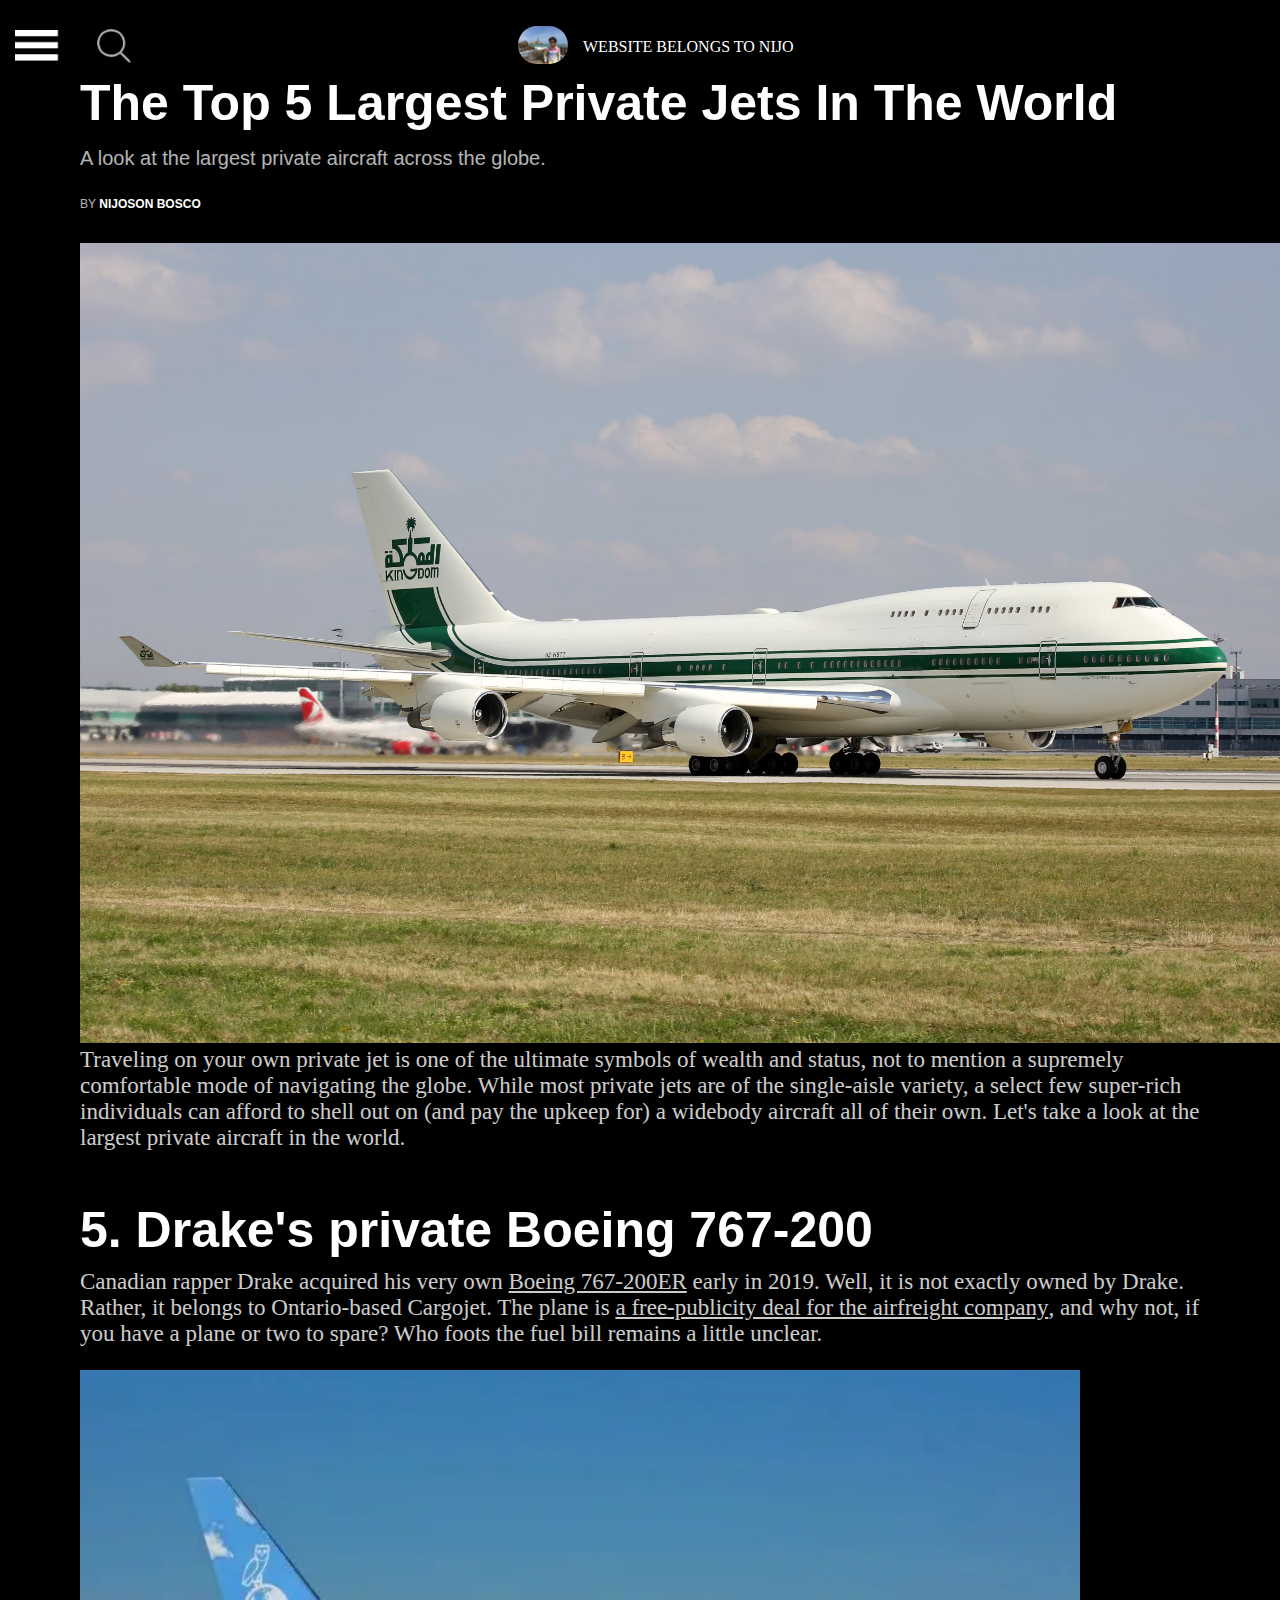
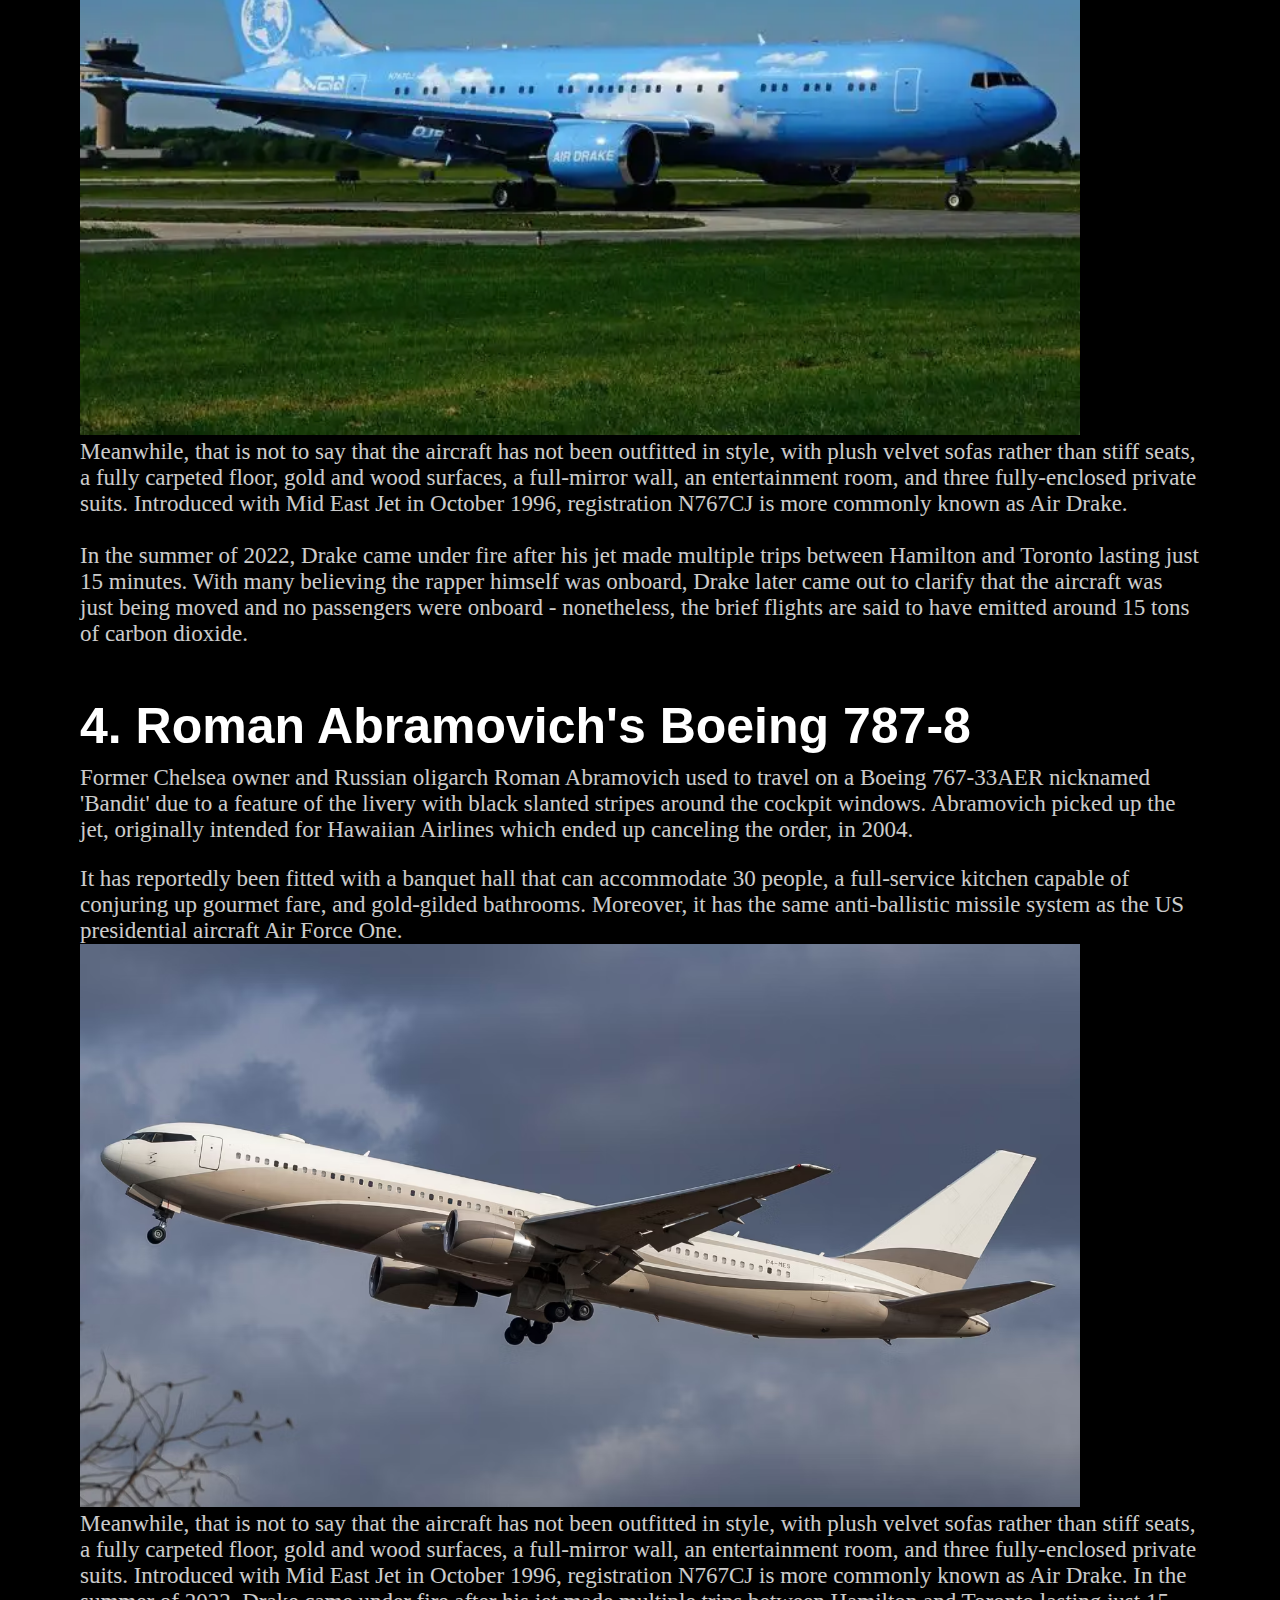
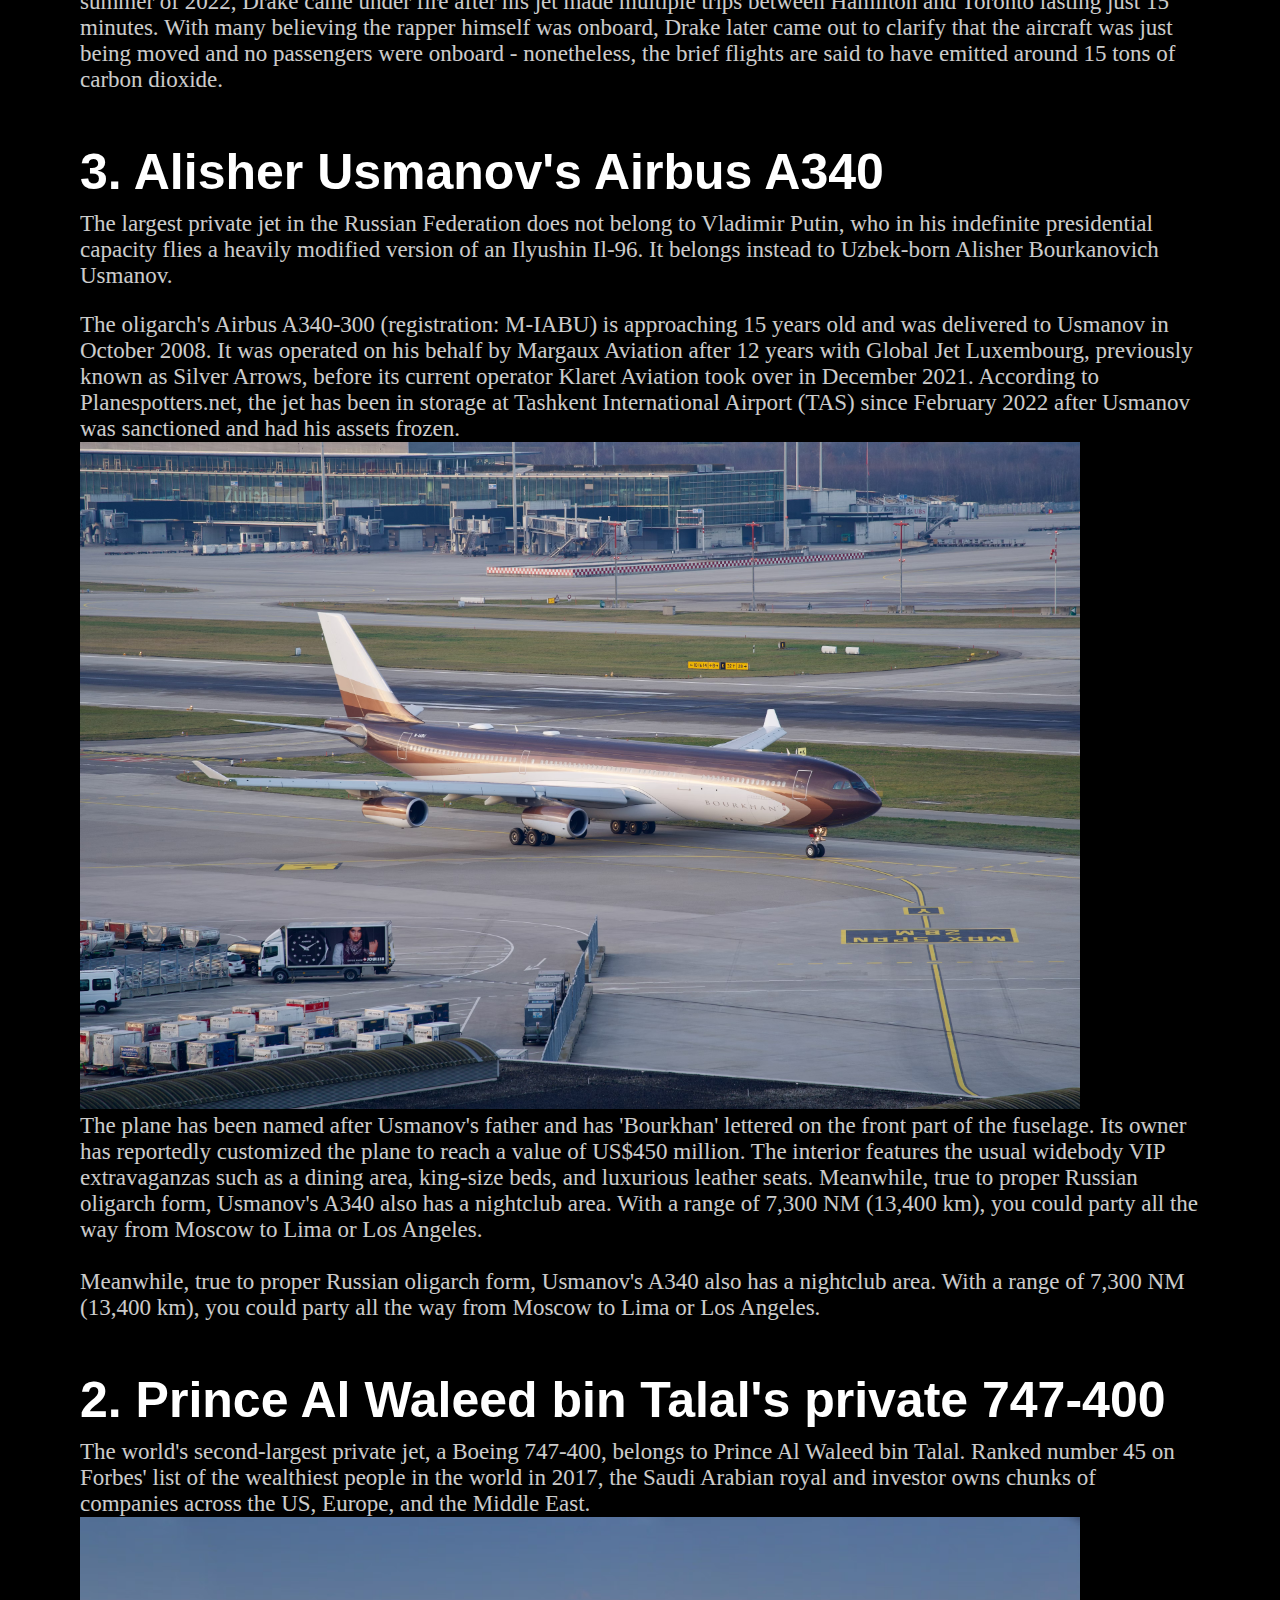
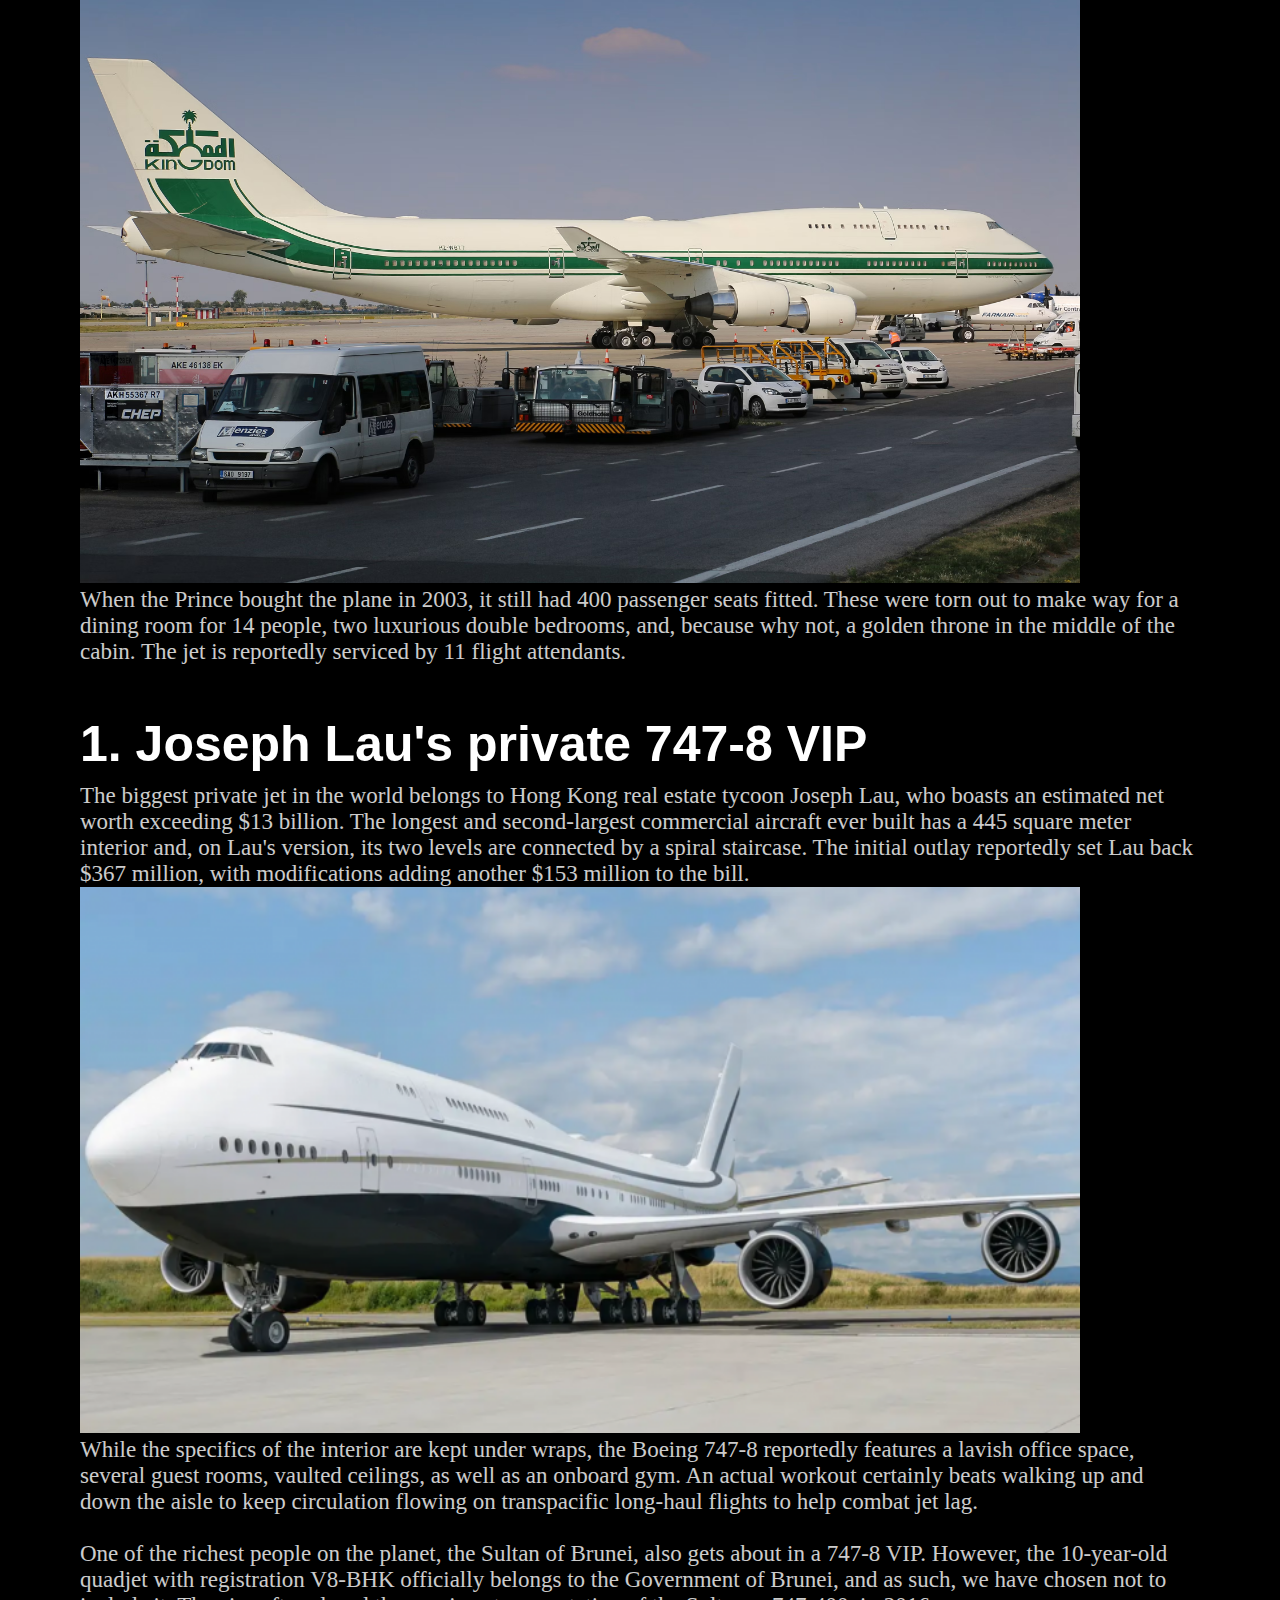
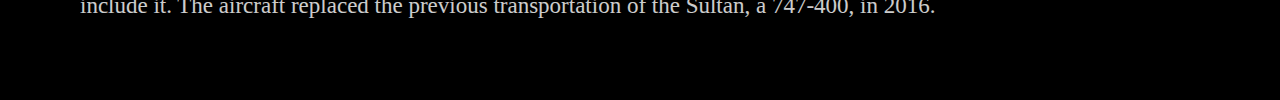
<file: index.html>
<!DOCTYPE html>
<html>
    <head>
        <title>Top 5 Private Jets (By Nijoson)</title>
        <link rel="stylesheet" href="CSS/header.css">
        <link rel="stylesheet" href="CSS/page.css">
      
    </head>

    <body class="page">

        <div class="header">
            <div>
                <img src="images/sidebar.png"  class="sidebar">
            </div>
            <div>
                <img src="images/searchbutton.png"  class="search">
            </div>
            <div>
                <img src="images/Nijoson.JPG" class="nijo">
            </div>
            <div class="nijotoptxt">
                WEBSITE BELONGS TO NIJO
            </div>
        </div>



        <div>
            <div class="paraof1">
                <div class="headingofblog">
                    The Top 5 Largest Private Jets In The World
                </div>
                <div class="headingdesc">
                    A look at the largest private aircraft across the globe.
                </div>
                
                <div class="fullnameofpub">
                    <p class="byof"> BY </p> <strong> NIJOSON BOSCO</strong>
                </div>
            </div>
            <img src="images/Jet 1.avif" alt="jet1" id="thumb5th"> 
            <div class="desc">
                Traveling on your own private jet is one of the ultimate symbols of wealth and status, not to mention a supremely comfortable mode of navigating the globe. While most private jets are of the single-aisle variety, a select few super-rich individuals can afford to shell out on (and pay the upkeep for) a widebody aircraft all of their own. Let's take a look at the largest private aircraft in the world.
            </div>
        </div>    
            
        <div class="jettitles">
            <p> 5. Drake's private Boeing 767-200</p>
        </div>
        <div class="descofall">
            <p> Canadian rapper Drake acquired his very own <a class="web1" href="http://simpleflying.com/tag/boeing-767/" target="_blank">Boeing 767-200ER</a> early in 2019. Well, it is not exactly owned by Drake. Rather, it belongs to Ontario-based Cargojet. The plane is <a class="web1" href="https://simpleflying.com/air-drake-free/" target="_blank">a free-publicity deal for the airfreight company</a>, and why not, if you have a plane or two to spare? Who foots the fuel bill remains a little unclear.</p>
        </div>

        <img src="images/5.webp" alt="drake5th" id="fifthimg" class="imgs">
        <div class="descofall">
            Meanwhile, that is not to say that the aircraft has not been outfitted in style, with plush velvet sofas rather than stiff seats, a fully carpeted floor, gold and wood surfaces, a full-mirror wall, an entertainment room, and three fully-enclosed private suits. Introduced with Mid East Jet in October 1996, registration N767CJ is more commonly known as Air Drake.
            <br>
            <br>
            In the summer of 2022, Drake came under fire after his jet made multiple trips between Hamilton and Toronto lasting just 15 minutes. With many believing the rapper himself was onboard, Drake later came out to clarify that the aircraft was just being moved and no passengers were onboard - nonetheless, the brief flights are said to have emitted around 15 tons of carbon dioxide.

        </div>

        <div class="jettitles">
            <p> 4. Roman Abramovich's Boeing 787-8</p>
        </div>
        <div class="descofall">
            <p> Former Chelsea owner and Russian oligarch Roman Abramovich used to travel on a Boeing 767-33AER nicknamed 'Bandit' due to a feature of the livery with black slanted stripes around the cockpit windows. Abramovich picked up the jet, originally intended for Hawaiian Airlines which ended up canceling the order, in 2004.</p>
            It has reportedly been fitted with a banquet hall that can accommodate 30 people, a full-service kitchen capable of conjuring up gourmet fare, and gold-gilded bathrooms. Moreover, it has the same anti-ballistic missile system as the US presidential aircraft Air Force One.
        </div>

        <img src="images/4.avif" alt="fourth" id="fourthimg" class="imgs">
        <div class="descofall">
            Meanwhile, that is not to say that the aircraft has not been outfitted in style, with plush velvet sofas rather than stiff seats, a fully carpeted floor, gold and wood surfaces, a full-mirror wall, an entertainment room, and three fully-enclosed private suits. Introduced with Mid East Jet in October 1996, registration N767CJ is more commonly known as Air Drake.
         
            In the summer of 2022, Drake came under fire after his jet made multiple trips between Hamilton and Toronto lasting just 15 minutes. With many believing the rapper himself was onboard, Drake later came out to clarify that the aircraft was just being moved and no passengers were onboard - nonetheless, the brief flights are said to have emitted around 15 tons of carbon dioxide.

        </div>

        <div class="jettitles">
            <p> 3. Alisher Usmanov's Airbus A340</p>
        </div>
        <div class="descofall">
            <p>The largest private jet in the Russian Federation does not belong to Vladimir Putin, who in his indefinite presidential capacity flies a heavily modified version of an Ilyushin Il-96. It belongs instead to Uzbek-born Alisher Bourkanovich Usmanov.</p>
            The oligarch's Airbus A340-300 (registration: M-IABU) is approaching 15 years old and was delivered to Usmanov in October 2008. It was operated on his behalf by Margaux Aviation after 12 years with Global Jet Luxembourg, previously known as Silver Arrows, before its current operator Klaret Aviation took over in December 2021. According to Planespotters.net, the jet has been in storage at Tashkent International Airport (TAS) since February 2022 after Usmanov was sanctioned and had his assets frozen.
        </div>

        <img src="images/3.avif" alt="third" class="imgs">
        <div class="descofall">
           The plane has been named after Usmanov's father and has 'Bourkhan' lettered on the front part of the fuselage. Its owner has reportedly customized the plane to reach a value of US$450 million. The interior features the usual widebody VIP extravaganzas such as a dining area, king-size beds, and luxurious leather seats.           Meanwhile, true to proper Russian oligarch form, Usmanov's A340 also has a nightclub area. With a range of 7,300 NM (13,400 km), you could party all the way from Moscow to Lima or Los Angeles.
           <br>
           <br>
           Meanwhile, true to proper Russian oligarch form, Usmanov's A340 also has a nightclub area. With a range of 7,300 NM (13,400 km), you could party all the way from Moscow to Lima or Los Angeles.
        </div>

        <div class="jettitles">
            <p> 2. Prince Al Waleed bin Talal&apos;s private 747-400</p>
        </div>
        <div class="descofall">
            The world's second-largest private jet, a Boeing 747-400, belongs to Prince Al Waleed bin Talal. Ranked number 45 on Forbes' list of the wealthiest people in the world in 2017, the Saudi Arabian royal and investor owns chunks of companies across the US, Europe, and the Middle East.
        </div>

        <img src="images/2.avif" alt="second" class="imgs">
        <div class="descofall">
            When the Prince bought the plane in 2003, it still had 400 passenger seats fitted. These were torn out to make way for a dining room for 14 people, two luxurious double bedrooms, and, because why not, a golden throne in the middle of the cabin. The jet is reportedly serviced by 11 flight attendants.
        </div>

        <div class="jettitles">
            <p>1. Joseph Lau's private 747-8 VIP</p>
        </div>
        <div class="descofall">
            The biggest private jet in the world belongs to Hong Kong real estate tycoon Joseph Lau, who boasts an estimated net worth exceeding $13 billion. The longest and second-largest commercial aircraft ever built has a 445 square meter interior and, on Lau's version, its two levels are connected by a spiral staircase. The initial outlay reportedly set Lau back $367 million, with modifications adding another $153 million to the bill.     
        </div>

        <img src="images/1.png" alt="first" class="imgs">
        <div class="descofall">
            While the specifics of the interior are kept under wraps, the Boeing 747-8 reportedly features a lavish office space, several guest rooms, vaulted ceilings, as well as an onboard gym. An actual workout certainly beats walking up and down the aisle to keep circulation flowing on transpacific long-haul flights to help combat jet lag.
            <br>
            <br>
            One of the richest people on the planet, the Sultan of Brunei, also gets about in a 747-8 VIP. However, the 10-year-old quadjet with registration V8-BHK officially belongs to the Government of Brunei, and as such, we have chosen not to include it. The aircraft replaced the previous transportation of the Sultan, a 747-400, in 2016.
        </div>













    </body>
</html>
</file>
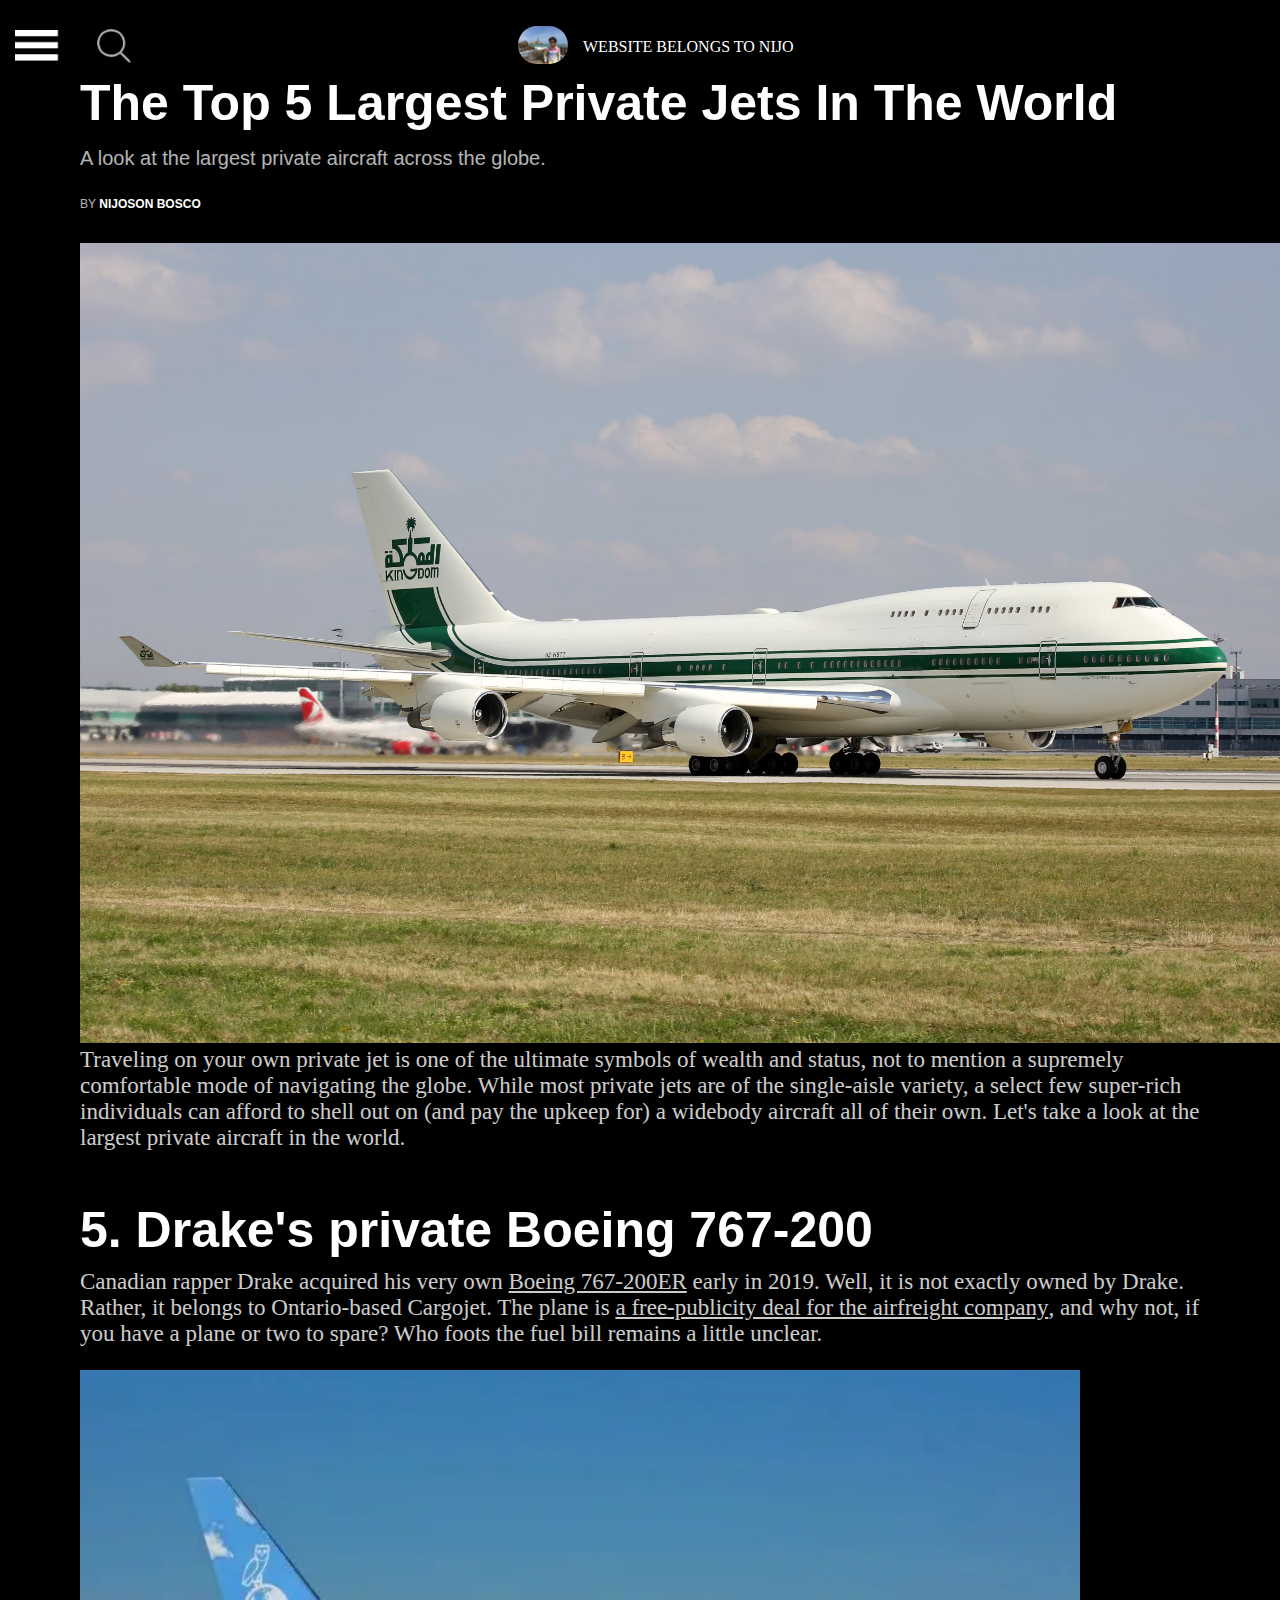
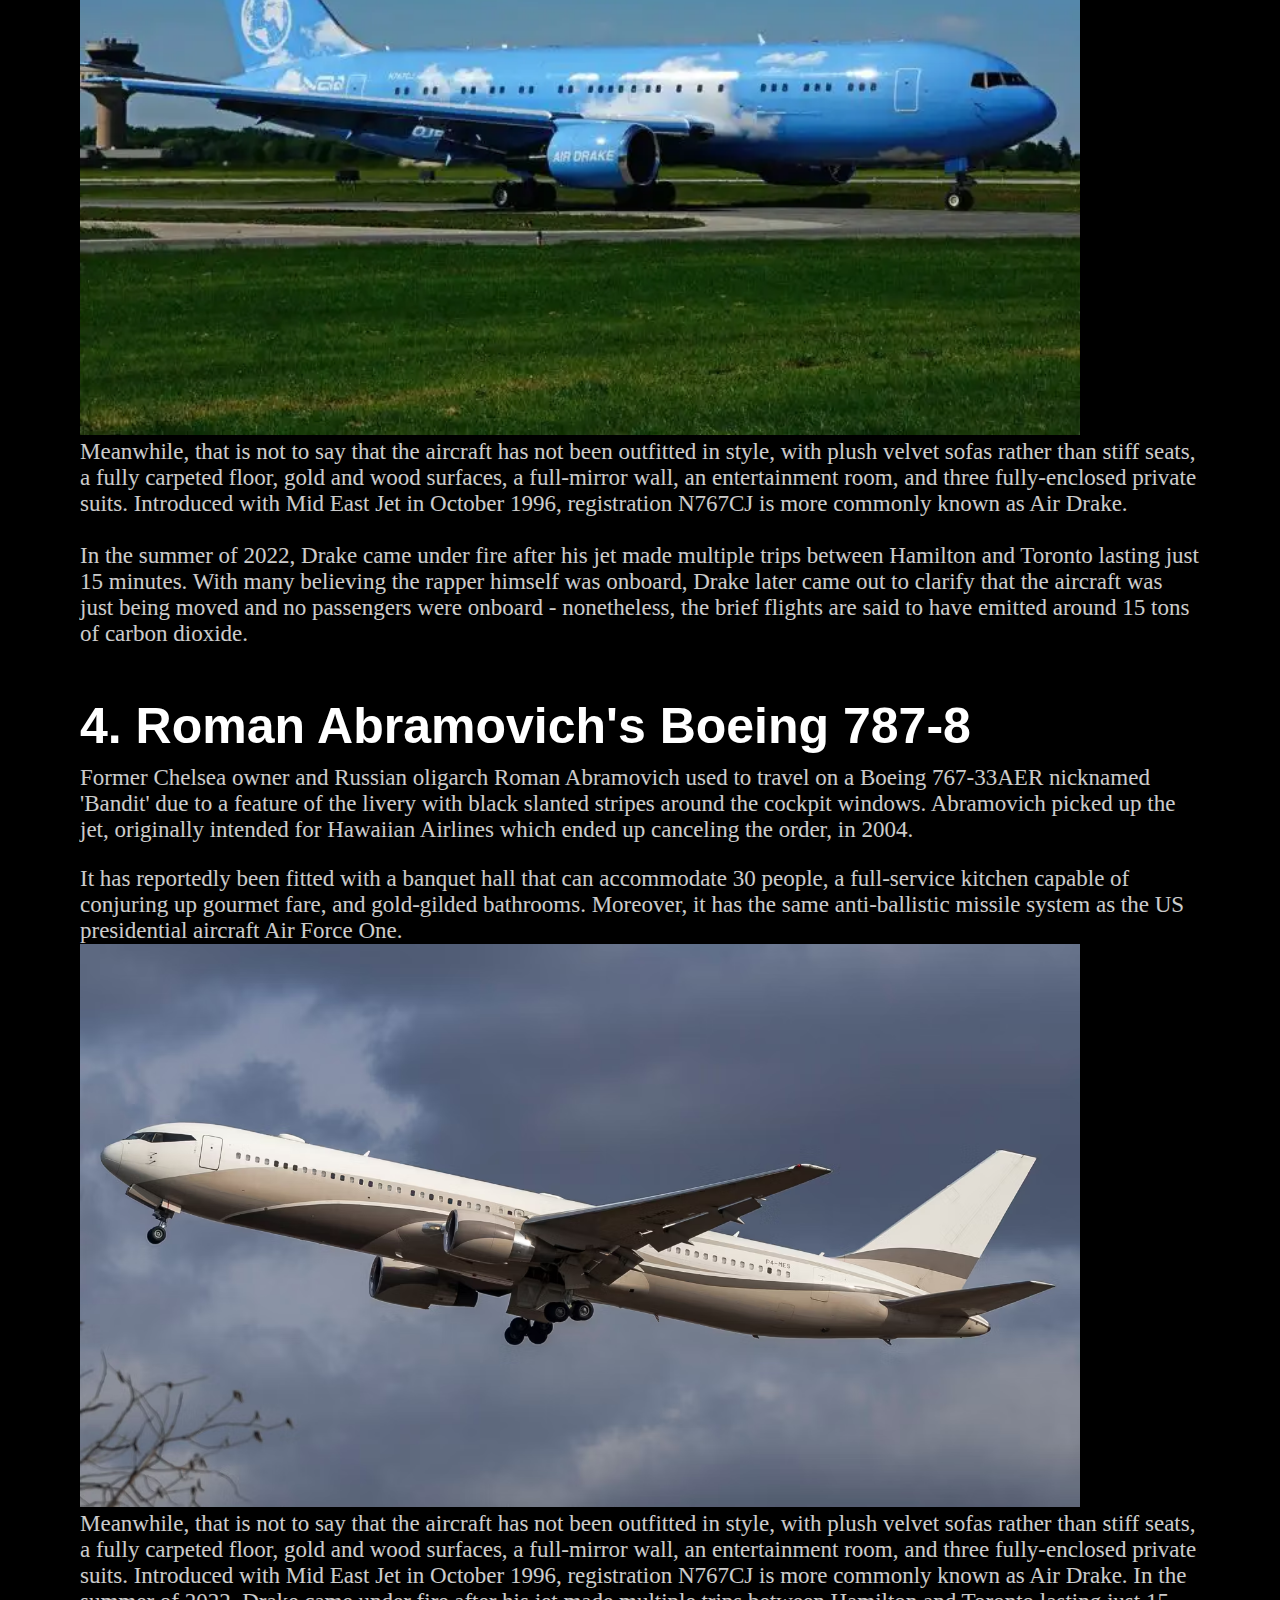
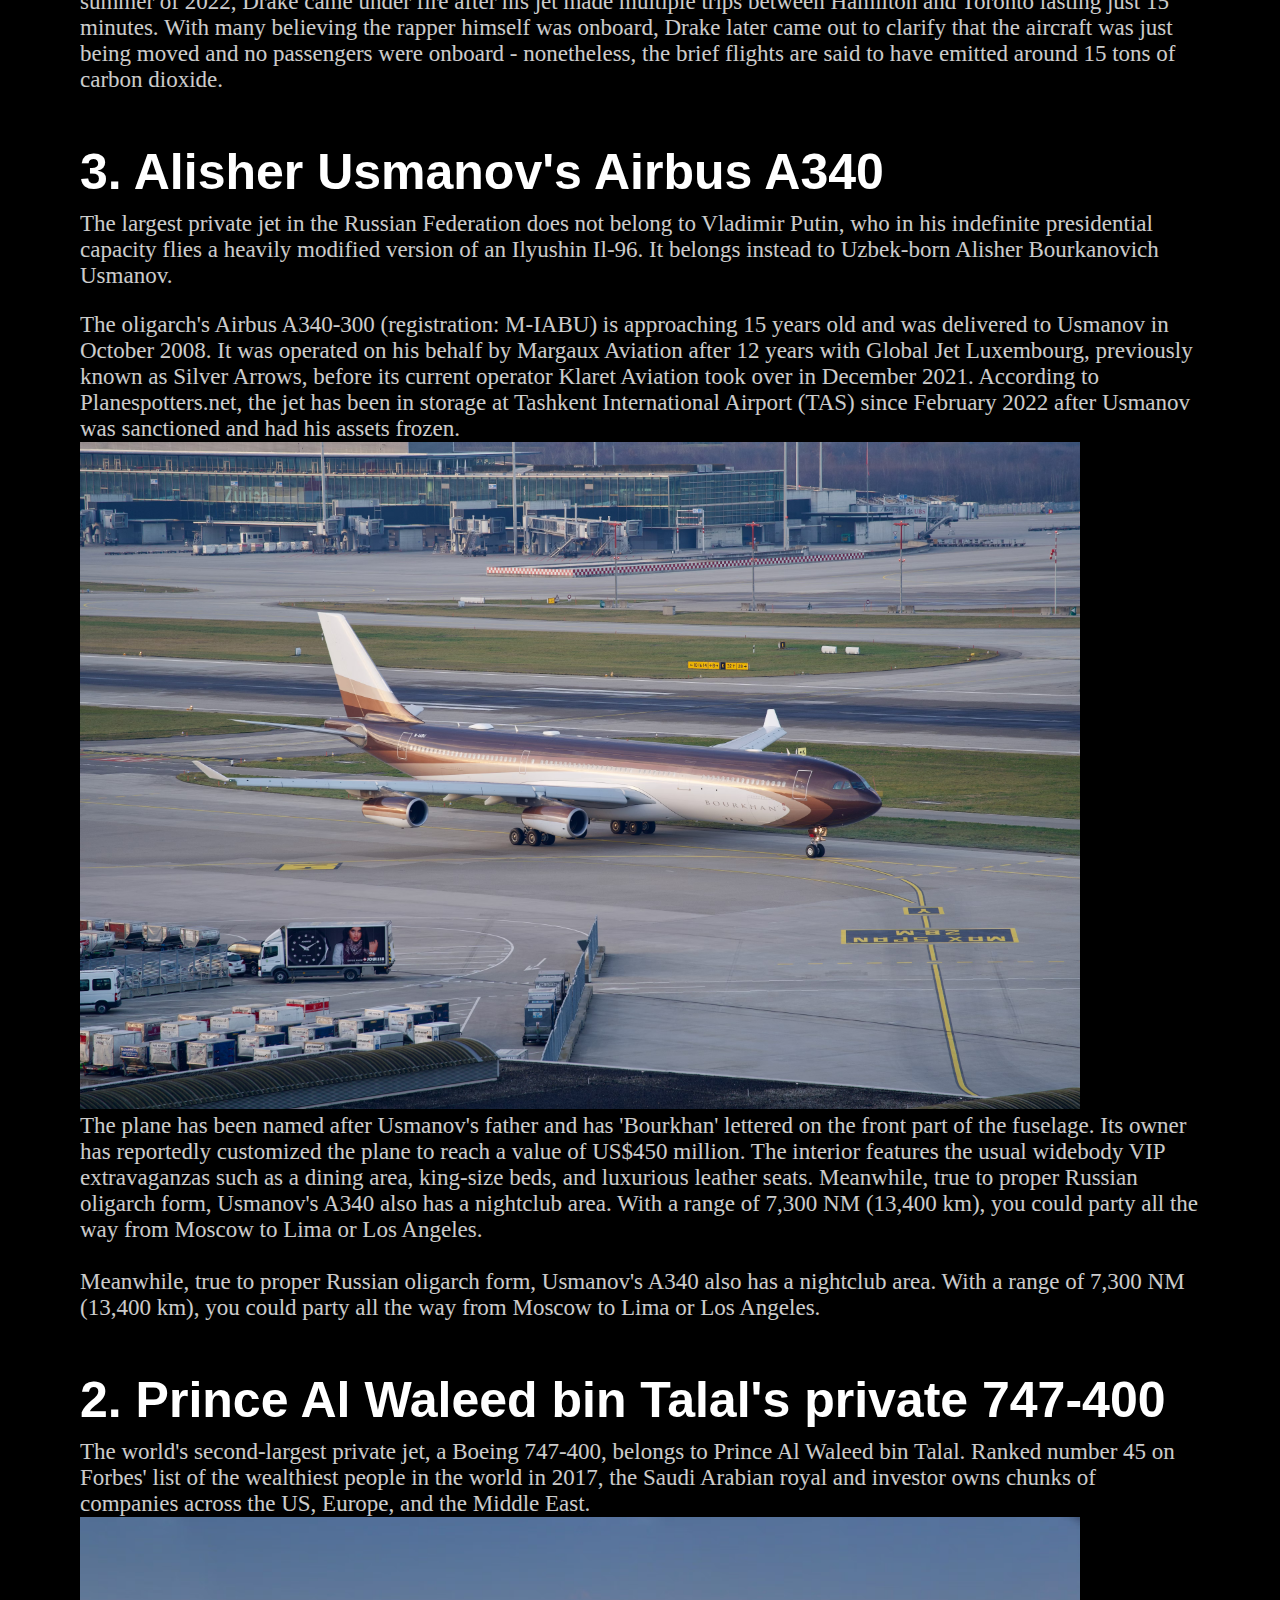
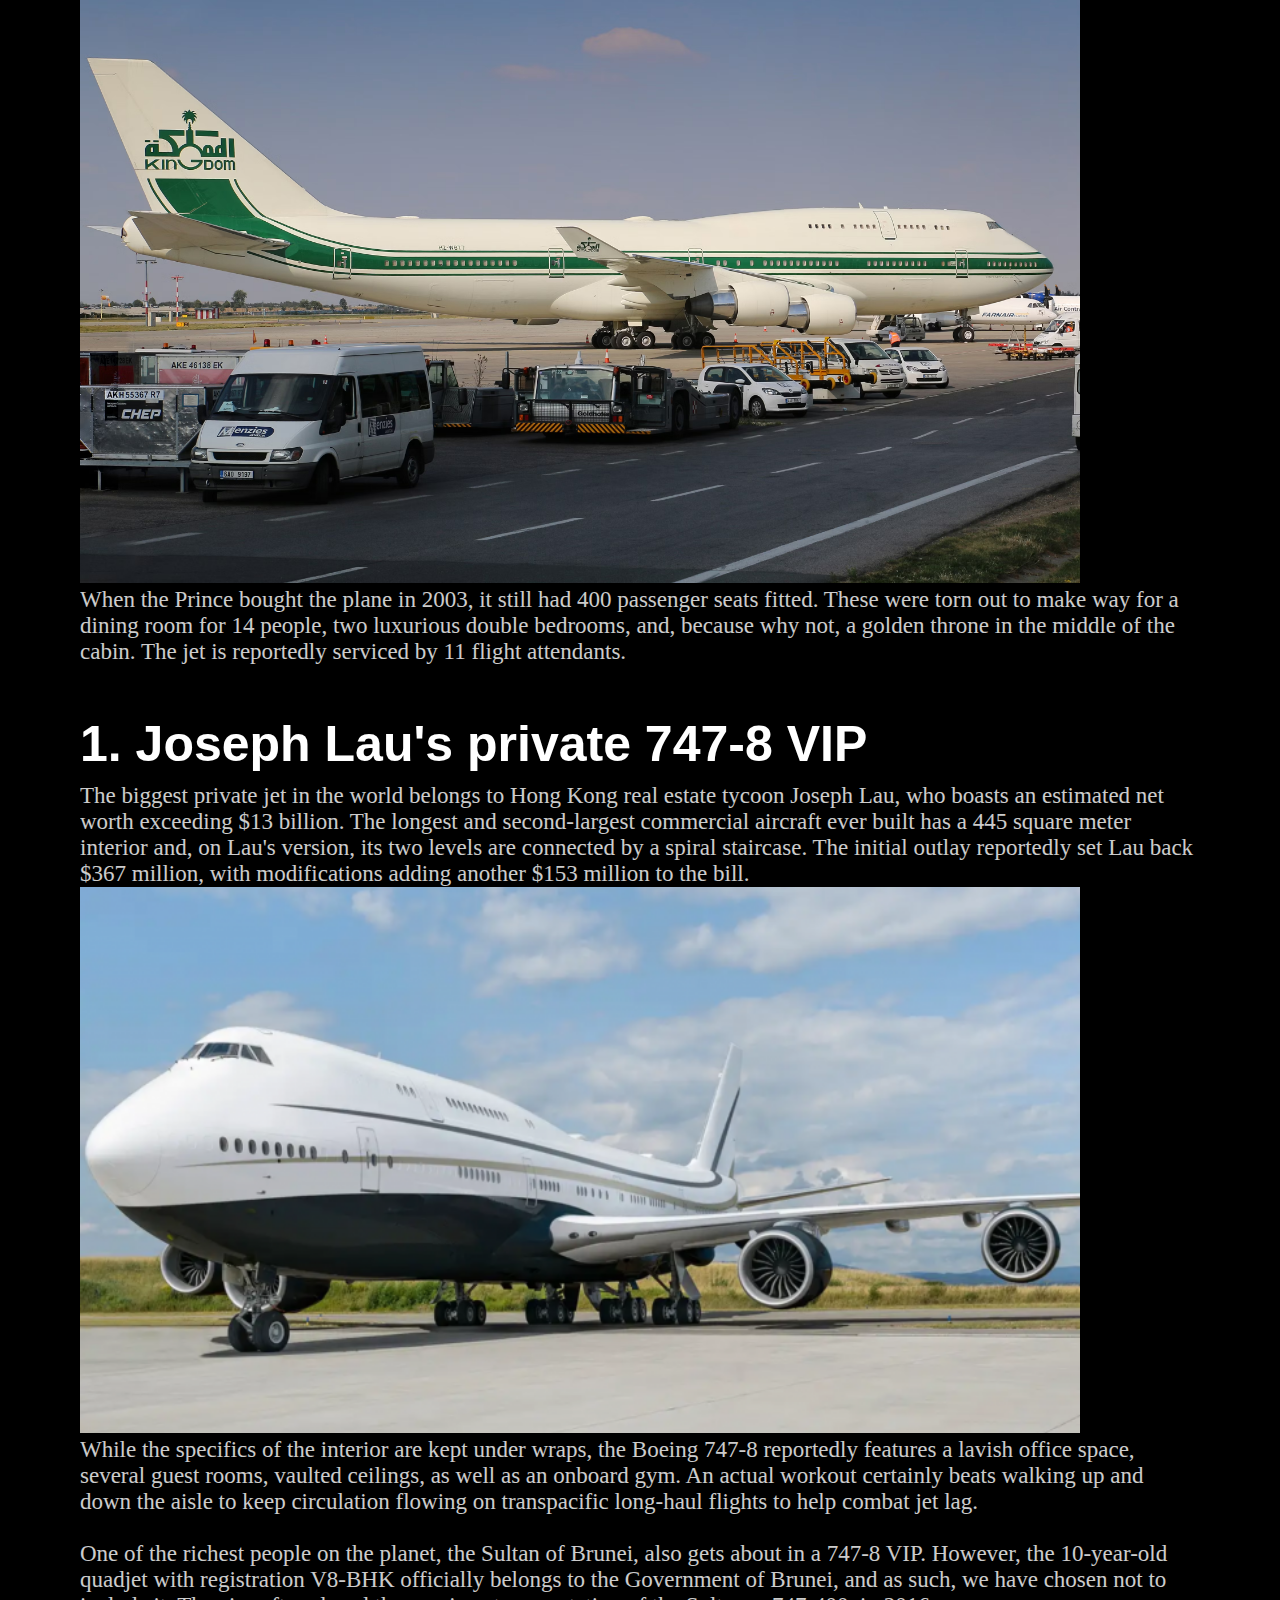
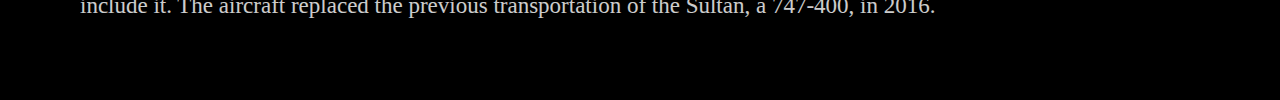
<file: top5jets.html>
<!DOCTYPE html>
<html>
    <head>
        <title>Top 5 Private Jets (By Nijoson)</title>
        <link rel="stylesheet" href="CSS/header.css">
        <link rel="stylesheet" href="CSS/page.css">
      
    </head>

    <body class="page">

        <div class="header">
            <div>
                <img src="images/sidebar.png"  class="sidebar">
            </div>
            <div>
                <img src="images/searchbutton.png"  class="search">
            </div>
            <div>
                <img src="images/Nijoson.JPG" class="nijo">
            </div>
            <div class="nijotoptxt">
                WEBSITE BELONGS TO NIJO
            </div>
        </div>



        <div>
            <div class="paraof1">
                <div class="headingofblog">
                    The Top 5 Largest Private Jets In The World
                </div>
                <div class="headingdesc">
                    A look at the largest private aircraft across the globe.
                </div>
                
                <div class="fullnameofpub">
                    <p class="byof"> BY </p> <strong> NIJOSON BOSCO</strong>
                </div>
            </div>
            <img src="images/Jet 1.avif" alt="jet1" id="thumb5th"> 
            <div class="desc">
                Traveling on your own private jet is one of the ultimate symbols of wealth and status, not to mention a supremely comfortable mode of navigating the globe. While most private jets are of the single-aisle variety, a select few super-rich individuals can afford to shell out on (and pay the upkeep for) a widebody aircraft all of their own. Let's take a look at the largest private aircraft in the world.
            </div>
        </div>    
            
        <div class="jettitles">
            <p> 5. Drake's private Boeing 767-200</p>
        </div>
        <div class="descofall">
            <p> Canadian rapper Drake acquired his very own <a class="web1" href="http://simpleflying.com/tag/boeing-767/" target="_blank">Boeing 767-200ER</a> early in 2019. Well, it is not exactly owned by Drake. Rather, it belongs to Ontario-based Cargojet. The plane is <a class="web1" href="https://simpleflying.com/air-drake-free/" target="_blank">a free-publicity deal for the airfreight company</a>, and why not, if you have a plane or two to spare? Who foots the fuel bill remains a little unclear.</p>
        </div>

        <img src="images/5.webp" alt="drake5th" id="fifthimg" class="imgs">
        <div class="descofall">
            Meanwhile, that is not to say that the aircraft has not been outfitted in style, with plush velvet sofas rather than stiff seats, a fully carpeted floor, gold and wood surfaces, a full-mirror wall, an entertainment room, and three fully-enclosed private suits. Introduced with Mid East Jet in October 1996, registration N767CJ is more commonly known as Air Drake.
            <br>
            <br>
            In the summer of 2022, Drake came under fire after his jet made multiple trips between Hamilton and Toronto lasting just 15 minutes. With many believing the rapper himself was onboard, Drake later came out to clarify that the aircraft was just being moved and no passengers were onboard - nonetheless, the brief flights are said to have emitted around 15 tons of carbon dioxide.

        </div>

        <div class="jettitles">
            <p> 4. Roman Abramovich's Boeing 787-8</p>
        </div>
        <div class="descofall">
            <p> Former Chelsea owner and Russian oligarch Roman Abramovich used to travel on a Boeing 767-33AER nicknamed 'Bandit' due to a feature of the livery with black slanted stripes around the cockpit windows. Abramovich picked up the jet, originally intended for Hawaiian Airlines which ended up canceling the order, in 2004.</p>
            It has reportedly been fitted with a banquet hall that can accommodate 30 people, a full-service kitchen capable of conjuring up gourmet fare, and gold-gilded bathrooms. Moreover, it has the same anti-ballistic missile system as the US presidential aircraft Air Force One.
        </div>

        <img src="images/4.avif" alt="fourth" id="fourthimg" class="imgs">
        <div class="descofall">
            Meanwhile, that is not to say that the aircraft has not been outfitted in style, with plush velvet sofas rather than stiff seats, a fully carpeted floor, gold and wood surfaces, a full-mirror wall, an entertainment room, and three fully-enclosed private suits. Introduced with Mid East Jet in October 1996, registration N767CJ is more commonly known as Air Drake.
         
            In the summer of 2022, Drake came under fire after his jet made multiple trips between Hamilton and Toronto lasting just 15 minutes. With many believing the rapper himself was onboard, Drake later came out to clarify that the aircraft was just being moved and no passengers were onboard - nonetheless, the brief flights are said to have emitted around 15 tons of carbon dioxide.

        </div>

        <div class="jettitles">
            <p> 3. Alisher Usmanov's Airbus A340</p>
        </div>
        <div class="descofall">
            <p>The largest private jet in the Russian Federation does not belong to Vladimir Putin, who in his indefinite presidential capacity flies a heavily modified version of an Ilyushin Il-96. It belongs instead to Uzbek-born Alisher Bourkanovich Usmanov.</p>
            The oligarch's Airbus A340-300 (registration: M-IABU) is approaching 15 years old and was delivered to Usmanov in October 2008. It was operated on his behalf by Margaux Aviation after 12 years with Global Jet Luxembourg, previously known as Silver Arrows, before its current operator Klaret Aviation took over in December 2021. According to Planespotters.net, the jet has been in storage at Tashkent International Airport (TAS) since February 2022 after Usmanov was sanctioned and had his assets frozen.
        </div>

        <img src="images/3.avif" alt="third" class="imgs">
        <div class="descofall">
           The plane has been named after Usmanov's father and has 'Bourkhan' lettered on the front part of the fuselage. Its owner has reportedly customized the plane to reach a value of US$450 million. The interior features the usual widebody VIP extravaganzas such as a dining area, king-size beds, and luxurious leather seats.           Meanwhile, true to proper Russian oligarch form, Usmanov's A340 also has a nightclub area. With a range of 7,300 NM (13,400 km), you could party all the way from Moscow to Lima or Los Angeles.
           <br>
           <br>
           Meanwhile, true to proper Russian oligarch form, Usmanov's A340 also has a nightclub area. With a range of 7,300 NM (13,400 km), you could party all the way from Moscow to Lima or Los Angeles.
        </div>

        <div class="jettitles">
            <p> 2. Prince Al Waleed bin Talal&apos;s private 747-400</p>
        </div>
        <div class="descofall">
            The world's second-largest private jet, a Boeing 747-400, belongs to Prince Al Waleed bin Talal. Ranked number 45 on Forbes' list of the wealthiest people in the world in 2017, the Saudi Arabian royal and investor owns chunks of companies across the US, Europe, and the Middle East.
        </div>

        <img src="images/2.avif" alt="second" class="imgs">
        <div class="descofall">
            When the Prince bought the plane in 2003, it still had 400 passenger seats fitted. These were torn out to make way for a dining room for 14 people, two luxurious double bedrooms, and, because why not, a golden throne in the middle of the cabin. The jet is reportedly serviced by 11 flight attendants.
        </div>

        <div class="jettitles">
            <p>1. Joseph Lau's private 747-8 VIP</p>
        </div>
        <div class="descofall">
            The biggest private jet in the world belongs to Hong Kong real estate tycoon Joseph Lau, who boasts an estimated net worth exceeding $13 billion. The longest and second-largest commercial aircraft ever built has a 445 square meter interior and, on Lau's version, its two levels are connected by a spiral staircase. The initial outlay reportedly set Lau back $367 million, with modifications adding another $153 million to the bill.     
        </div>

        <img src="images/1.png" alt="first" class="imgs">
        <div class="descofall">
            While the specifics of the interior are kept under wraps, the Boeing 747-8 reportedly features a lavish office space, several guest rooms, vaulted ceilings, as well as an onboard gym. An actual workout certainly beats walking up and down the aisle to keep circulation flowing on transpacific long-haul flights to help combat jet lag.
            <br>
            <br>
            One of the richest people on the planet, the Sultan of Brunei, also gets about in a 747-8 VIP. However, the 10-year-old quadjet with registration V8-BHK officially belongs to the Government of Brunei, and as such, we have chosen not to include it. The aircraft replaced the previous transportation of the Sultan, a 747-400, in 2016.
        </div>













    </body>
</html>
</file>
<file: CSS/header.css>
.header
{
    display: grid;
    grid-template-columns: 8px 30px 465px 200px;
    margin-top: -80px;
    align-items: center;
}



.sidebar{
    display: inline-block;
    width: 50px;
    margin-left: -70px;
    cursor: pointer;


}

.search{
    display: inline-block;
    width: 50px;
    cursor: pointer;
   
}

.nijo{
    display: inline-block;
    width: 50px;
    border-radius: 35px;
    margin-left: 400px;
}

.nijotoptxt{
 
    width: 300px;
}
</file>
<file: CSS/page.css>
.page{
    margin-top: 0px ;
    margin-bottom: 0px;
    margin-right: 0px;
    margin-left: 0px;
    background-color: rgb(0, 0, 0);
    color: white;
    padding-left: 80px;
    padding-top: 100px;
    padding-right: 80px;
    height: 6400px;

}


.bg{
    color: rgb(255, 0, 0);

    display: inline-block;
    width: 100%;
    height: 1000px;
}

.paraof1{
    display: grid;
    gap: 15px;
    margin-bottom: -30px;
}


.byof{
    display: inline-block;
    opacity: 70%;
}

.fullnameofpub{
    display: inline-block;
    margin-bottom: 50px;
    font-family: Arial, Helvetica, sans-serif;
    font-size: 12px;
}

.headingofblog {
    font-family: Arial;
    font-weight: bold;
    font-size: 50px;
    display: inline-block;

}

.headingdesc{
    font-size: 20px;
    font-family: Arial, Helvetica, sans-serif;
    opacity: 70%;
    
}

.desc{  
    font-size: 23px;
    opacity: 80%;
    display: block
 
}

#thumb5th{
   width: 1200px;
}
.jettitles{
    font-family: Arial, Helvetica, sans-serif;
    font-size: 50px;
    font-weight: bolder;
    margin-bottom: 0px;
    display: block;
    margin-bottom: 0px;
    margin-top: 0px;
    margin-bottom: -40px;
    
    
}

.descofall{
    font-size: 23px;
    opacity: 80%;
  
 
}

.web1{
    color: white;
    font-family: Cambria, Cochin, Georgia, Times, 'Times New Roman', serif
}

.imgs{
    width: 1000px;
}
</file>
